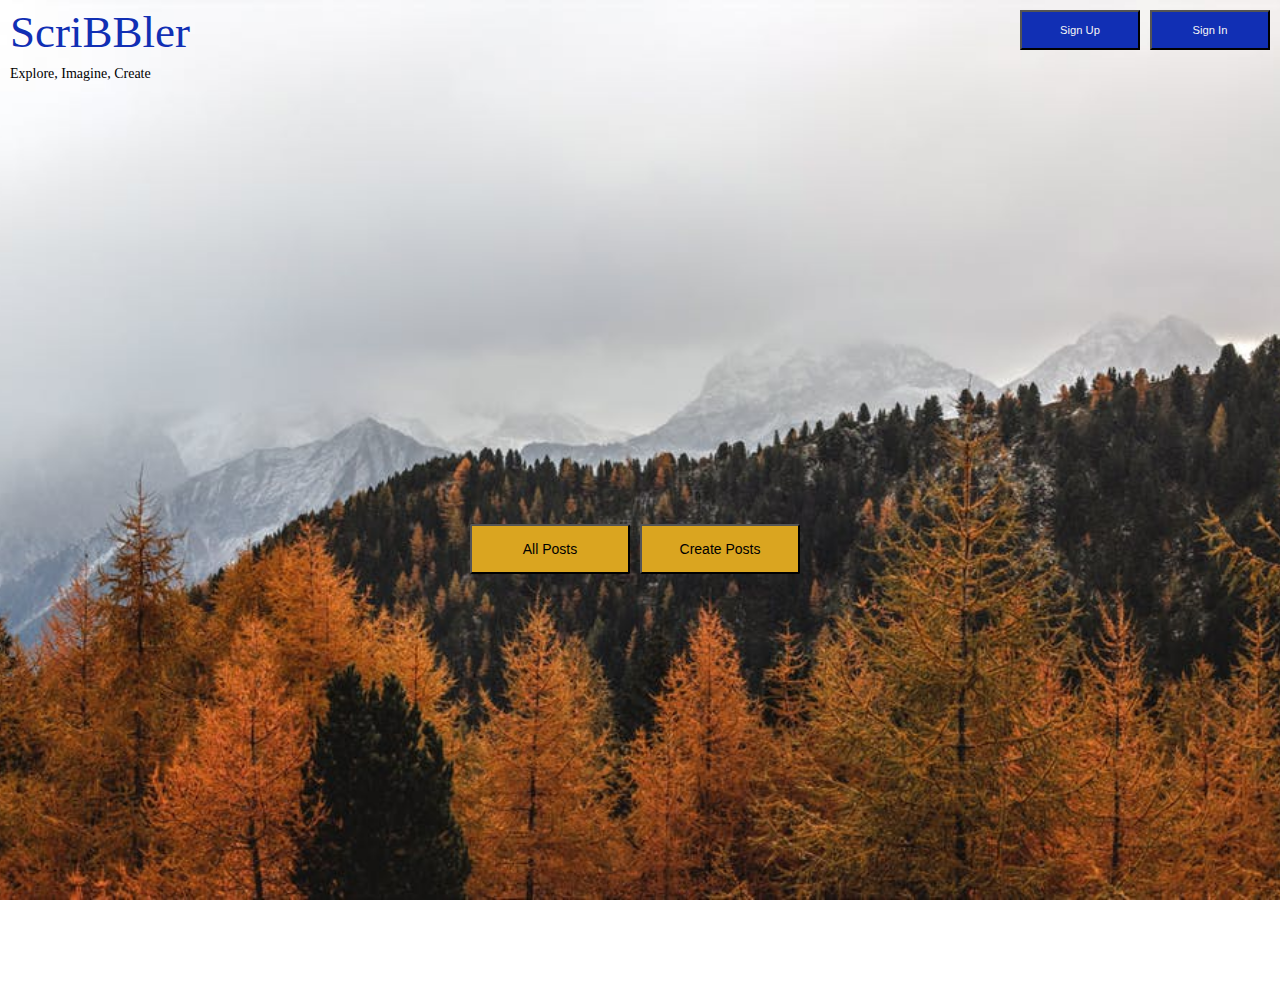
<file: index.html>
<!DOCTYPE html>
<html>

<head>
    <!-- TODO: Include Font Awesome file here -->
    <!-- TODO: Include Google Fonts file here -->
    <title>Scribbler Project</title>
    <link rel="stylesheet" href="https://maxcdn.bootstrapcdn.com/bootstrap/3.4.1/css/bootstrap.min.css">
    <script src="https://ajax.googleapis.com/ajax/libs/jquery/3.5.1/jquery.min.js"></script>
    <script src="https://maxcdn.bootstrapcdn.com/bootstrap/3.4.1/js/bootstrap.min.js"></script>
    <link rel="stylesheet" href="css/header.css">
    <link rel="stylesheet" href="css/index.css">
</head>

<body>
    <!-- TODO: Include all your code for the header and home page here -->
    <div class="header">
      <div class="logo">

      </div>
      <div class="header-btn">
        <button type="button" name="button" class="signbtns" data-toggle="modal" data-target="#ModalSignin" id="signin">Sign In</button>
        <button type="button" name="button" class="signbtns" data-toggle="modal" data-target="#ModalSignup" id="signup">Sign Up</button>
        <a id="Title" class="logo">ScriBBler</a>
        <p class="subtitle">Explore, Imagine, Create</p>
      </div>
    </div>
    <div class="postButtons">
      <button type="button" name="button" class="btns2" onclick="window.location.href = './html/postslist.html';">All Posts</button>
      <button type="button" name="button" class="btns2" data-toggle="modal" data-target="#postscreate" id="createbtn">Create Posts</button>
    </div>

    <!--MODAL-->

    <div class="modal fade" id="ModalSignin" role="dialog">
            <div class="modal-dialog" role="document">
                <div class="modal-content">
                    <div class="modal-header">
                        <button type="button" class="close" data-dismiss="modal">
                            <span>&times;</span>
                        </button>
                        <h1 class="modal-title" id="ModalLabel" style="text-align: center;">Welcome Back!</h1>

                    </div>
                    <div class="modal-body">
                        <form>
                            <div class="form-group">
                                <label for="Username">Username</label>
                                <input type="text" class="form-control" id="Username" placeholder="Enter your username" style="background-color :#F5F5F5 ;" required>
                            </div>
                            <div class="form-group">
                                <label for="Password1">Password</label>
                                <input type="password" class="form-control" id="Password1" placeholder="Enter your password" style="background-color :#F5F5F5 ;" required>
                            </div>
                            <div class="modal-signin-container">
                                <button type="submit" class="btn btn-success btn-block">Sign In</button>
                            </div>
                            <div class="modal-footer" style="text-align: center;">
                                Not a member?<a data-toggle="modal" data-dismiss="modal" data-target="#ModalSignup" href="">Sign Up</a>
                            </div>
                        </form>
                    </div>
                </div>
            </div>
        </div>
        <div class="modal fade" id="ModalSignup" role="dialog">
            <div class="modal-dialog" role="document">
                <div class="modal-content">
                    <div class="modal-header">
                        <button type="button" class="close" data-dismiss="modal">
                            <span>&times;</span>
                        </button>
                        <h1 class="modal-title" id="ModalLabel" style="color:black; text-align: center;">Get Started</h1>
                    </div>
                    <div class="modal-body" style="height: 400px;">
                        <form>

                            <div class="form-group">
                                <label for="name">Name</label>
                                <input type="text" class="form-control" id="name" placeholder="Enter your name" style="background-color : #F5F5F5 ;" required>

                            </div>
                            <div class="form-group">
                                <label for="Username1">Username</label>
                                <input type="text" class="form-control" id="Username1" placeholder="Enter your username" style="background-color : #F5F5F5;" required>
                            </div>
                            <div class="form-group">
                                <label for="Password1">Password</label>
                                <input type="password" class="form-control" id="Password1" placeholder="Enter your password" style="background-color : #F5F5F5 ;" required>
                            </div>
                            <div class="form-group">
                                <label for="Password2">Confirm Password</label>
                                <input type="password" class="form-control" id="Password2" placeholder="Re-enter your Password" style="background-color : #F5F5F5 ;" required>
                            </div>

                            <div class="modal-signin-container">
                                <button type="submit" class="btn btn-success btn-block">Sign Up</button>
                            </div>

                        </form>
                    </div>
                </div>
            </div>
        </div>
    </div>

    <div class="posts">
        <div class="postbtns">
            <div class="modal fade bd-example-modal-lg" role="dialog" id="postscreate">
                <div class="modal-dialog  modal-lg" role="document">
                    <div class="modal-content">
                        <div class="modal-header">
                            <button type="button" class="close" data-dismiss="modal">
                              <span style="color:black">&times;</span>
                            </button>
                            <h1 class="modal-title" style="text-align: center;">Pen Your Post</h1>
                        </div>
                        <form>
                            <div class="modal-body">
                                <div class="form-group">
                                    <label for="Title">Title</label>
                                    <input type="text" class="form-control" id="posttitle" placeholder="Enter title for your post" style="background-color : #F5F5F5; width: 425px;" required>
                                </div>
                                <div class="form-group">
                                    <label for="Content">Contents</label>
                                    <textarea rows="10" cols="50" class="form-control" id="postcontent" placeholder="Enter the contents for your post" style="background: #F5F5F5;" required></textarea>
                                </div>
                            </div>
                            <div class="modal-footer">
                                <button type="submit" class="btn btn-success">Create</button>
                            </div>
                        </form>
                    </div>
                </div>
            </div>
        </div>
    </div>
  </body>
</html>
</file>
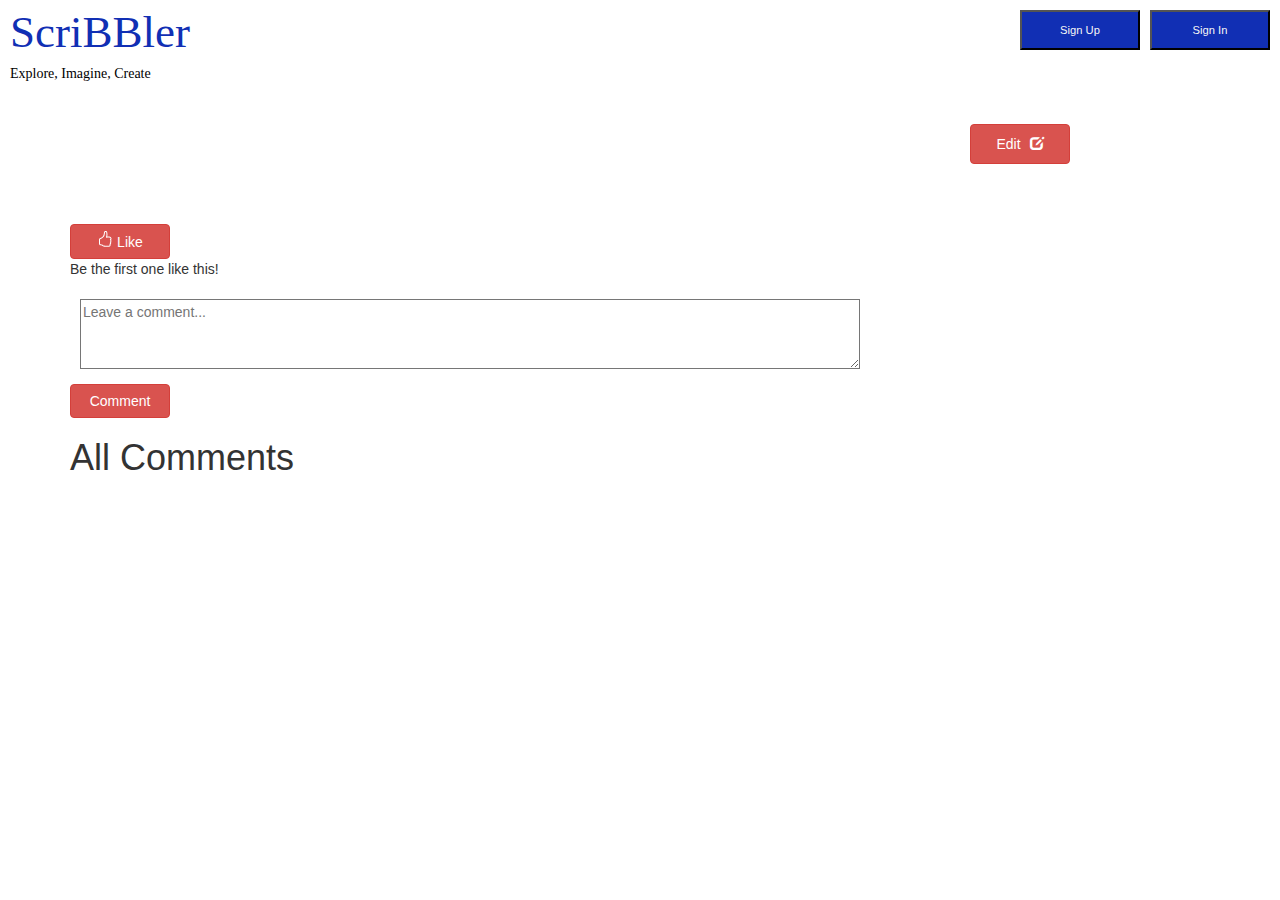
<file: html/post.html>
<!DOCTYPE html>
<html lang="en">

<head>
    <title>Scribbler</title>
    <meta charset="utf-8">
    <meta name="viewport" content="width=device-width, initial-scale=1">
    <link rel="stylesheet" href="https://maxcdn.bootstrapcdn.com/bootstrap/3.4.1/css/bootstrap.min.css">
    <script src="https://ajax.googleapis.com/ajax/libs/jquery/3.5.1/jquery.min.js"></script>
    <script src="https://maxcdn.bootstrapcdn.com/bootstrap/3.4.1/js/bootstrap.min.js"></script>
    <link href='..\css\header.css' rel='stylesheet' type='text/css'>
    <link href='..\css\post.css' rel='stylesheet' type='text/css'>
</head>

<body>
    <div class="header">
        <div class="btns-top">
            <button type="button" data-toggle="modal" data-target="#ModalSignin" class="signingupinbtns" id="signin">Sign In</button>
            <button type="button" data-toggle="modal" data-target="#ModalSignup" class="signingupinbtns" id="signup">Sign Up</button>
            <a id="Title" class="logo">ScriBBler</a>
            <p class="subtitle">Explore, Imagine, Create</p>
        </div>
        <div class="modal fade" id="ModalSignin" role="dialog">
            <div class="modal-dialog" role="document">
                <div class="modal-content">
                    <div class="modal-header">
                        <button type="button" class="close" data-dismiss="modal">
                            <span aria-hidden="true">&times;</span>
                        </button>
                        <h1 class="modal-title" id="ModalLabel" style="text-align: center;">Welcome Back!</h1>
                    </div>
                    <div class="modal-body">
                        <form>
                            <div class="form-group">
                                <label for="Username">Username</label>
                                <input type="text" class="form-control" id="Username" placeholder="Enter your username" style="background-color :whitesmoke ;" required>
                            </div>
                            <div class="form-group">
                                <label for="Password1">Password</label>
                                <input type="password" class="form-control" id="Password1" placeholder="Enter your password" style="background-color :whitesmoke ;" required>
                            </div>
                            <div class="modal-signin-container">
                                <button type="submit" class="btn btn-success btn-block">Sign In</button>
                            </div>
                            <div class="modal-footer" style="text-align: center;">
                                Not a member?<a data-target="#ModalSignup" data-toggle="modal" href="">Sign Up</a>
                            </div>
                        </form>
                    </div>
                </div>
            </div>
        </div>
        <div class="modal fade" id="ModalSignup" role="dialog">
            <div class="modal-dialog" role="document">
                <div class="modal-content">
                    <div class="modal-header">
                        <button type="button" class="close" data-dismiss="modal">
                            <span>&times;</span>
                        </button>
                        <h1 class="modal-title" id="ModalLabel" style="color:black ;text-align: center;">Get Started</h1>
                    </div>
                    <div class="modal-body" style="height: 400px;">
                        <form>

                            <div class="form-group">
                                <label for="name">Name</label>
                                <input type="text" class="form-control" id="name" placeholder="Enter your name" style="background-color : whitesmoke ;" required>

                            </div>
                            <div class="form-group">
                                <label for="Username1">Username</label>
                                <input type="text" class="form-control" id="Username1" placeholder="Enter your username" style="background-color :whitesmoke ;" required>
                            </div>
                            <div class="form-group">
                                <label for="Password1">Password</label>
                                <input type="password" class="form-control" id="Password1" placeholder="Enter your password" style="background-color :whitesmoke ;" required>
                            </div>
                            <div class="form-group">
                                <label for="Password2">Confirm Password</label>
                                <input type="password" class="form-control" id="Password2" placeholder="Re-enter your Password" style="background-color :whitesmoke ;" required>
                            </div>

                            <div class="modal-signin-container">
                                <button type="submit" class="btn btn-success btn-block">Sign Up</button>
                            </div>

                        </form>
                    </div>
                </div>
            </div>
        </div>
    </div>
    <div class="post container">
        <div class="heading-content" id="editableheading"></div><br>
        <div class="writer">
            <div class="writername"></div>
            <div>
                <button id="editbtn" class="btn btn-danger" onclick="Edit()">Edit <i class="glyphicon glyphicon-edit" style="padding-left: 5px;"></i></button>
            </div>
        </div><br>
        <div class="post-content" id="editablecontent"></div><br>
        <button id="like" onclick="count1()" class="btn btn-danger"><svg xmlns="http://www.w3.org/2000/svg" width="16" height="16" fill="currentColor" class="bi bi-hand-thumbs-up" viewBox="0 0 16 16">
            <path d="M8.864.046C7.908-.193 7.02.53 6.956 1.466c-.072 1.051-.23 2.016-.428 2.59-.125.36-.479 1.013-1.04 1.639-.557.623-1.282 1.178-2.131 1.41C2.685 7.288 2 7.87 2 8.72v4.001c0 .845.682 1.464 1.448 1.545 1.07.114 1.564.415 2.068.723l.048.03c.272.165.578.348.97.484.397.136.861.217 1.466.217h3.5c.937 0 1.599-.477 1.934-1.064a1.86 1.86 0 0 0 .254-.912c0-.152-.023-.312-.077-.464.201-.263.38-.578.488-.901.11-.33.172-.762.004-1.149.069-.13.12-.269.159-.403.077-.27.113-.568.113-.857 0-.288-.036-.585-.113-.856a2.144 2.144 0 0 0-.138-.362 1.9 1.9 0 0 0 .234-1.734c-.206-.592-.682-1.1-1.2-1.272-.847-.282-1.803-.276-2.516-.211a9.84 9.84 0 0 0-.443.05 9.365 9.365 0 0 0-.062-4.509A1.38 1.38 0 0 0 9.125.111L8.864.046zM11.5 14.721H8c-.51 0-.863-.069-1.14-.164-.281-.097-.506-.228-.776-.393l-.04-.024c-.555-.339-1.198-.731-2.49-.868-.333-.036-.554-.29-.554-.55V8.72c0-.254.226-.543.62-.65 1.095-.3 1.977-.996 2.614-1.708.635-.71 1.064-1.475 1.238-1.978.243-.7.407-1.768.482-2.85.025-.362.36-.594.667-.518l.262.066c.16.04.258.143.288.255a8.34 8.34 0 0 1-.145 4.725.5.5 0 0 0 .595.644l.003-.001.014-.003.058-.014a8.908 8.908 0 0 1 1.036-.157c.663-.06 1.457-.054 2.11.164.175.058.45.3.57.65.107.308.087.67-.266 1.022l-.353.353.353.354c.043.043.105.141.154.315.048.167.075.37.075.581 0 .212-.027.414-.075.582-.05.174-.111.272-.154.315l-.353.353.353.354c.047.047.109.177.005.488a2.224 2.224 0 0 1-.505.805l-.353.353.353.354c.006.005.041.05.041.17a.866.866 0 0 1-.121.416c-.165.288-.503.56-1.066.56z"/>
          </svg><span id="likebtn"> Like</span>
        </button>
        <p id="counter">Be the first one like this!</p>
        <textarea id="comments" placeholder="Leave a comment..."></textarea>
        <div><button id="commentbtn" class="btn btn-danger" onclick=Coment()>Comment</button></div>

        <h1 id="commentsheading">All Comments</h1>
        <div class="comment-container" id="c2">
        </div>
    </div>
    <script src="../scripts/post.js"></script>

</body>

</html>
</file>
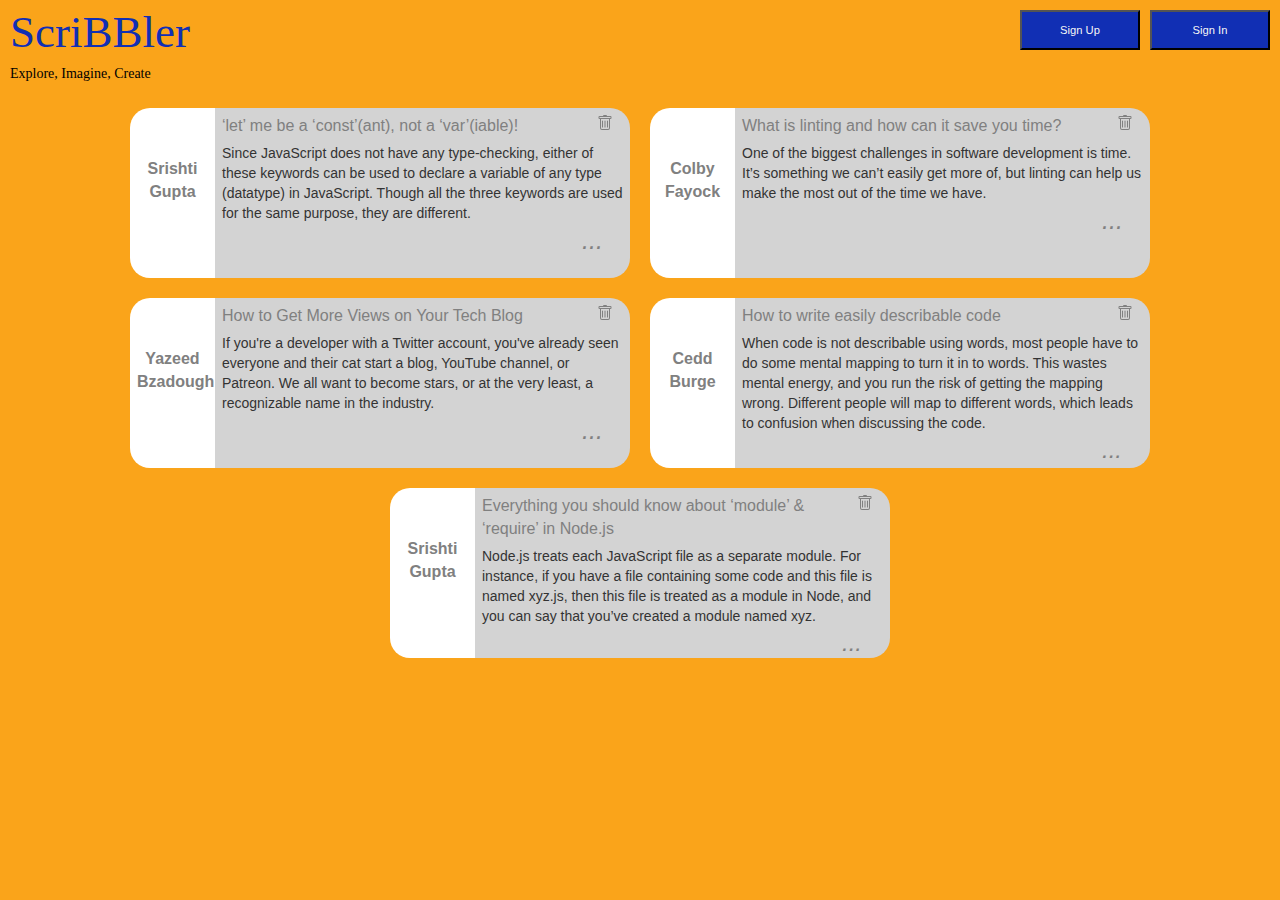
<file: html/postslist.html>
<!DOCTYPE html>
<html>

<head>
    <meta charset="utf-8">
    <meta name="viewport" content="width=device-width, initial-scale=1">
    <link rel="stylesheet" href="https://maxcdn.bootstrapcdn.com/bootstrap/3.4.1/css/bootstrap.min.css">
    <script src="https://ajax.googleapis.com/ajax/libs/jquery/3.5.1/jquery.min.js"></script>
    <script src="https://maxcdn.bootstrapcdn.com/bootstrap/3.4.1/js/bootstrap.min.js"></script>
    <link href='..\css\header.css' rel='stylesheet' type='text/css'>
    <link href='..\css\postlist.css' rel='stylesheet' type='text/css'>
</head>

<body style="background-color:#FAA41A">
    <div class="header">
        <div class="btns-top">
            <button type="button" data-toggle="modal" data-target="#ModalSignin" class="signingupinbtns" id="signin">Sign In</button>
            <button type="button" data-toggle="modal" data-target="#ModalSignup" class="signingupinbtns" id="signup">Sign Up</button>
            <a id="Title" class="logo">ScriBBler</a>
            <p class="subtitle">Explore, Imagine, Create</p>
        </div>
        <div class="modal fade" id="ModalSignin" role="dialog">
            <div class="modal-dialog" role="document">
                <div class="modal-content">
                    <div class="modal-header">
                        <button type="button" class="close" data-dismiss="modal">
                            <span aria-hidden="true">&times;</span>
                        </button>
                        <h1 class="modal-title" id="ModalLabel" style="text-align: center;">Welcome Back!</h1>

                    </div>
                    <div class="modal-body">
                        <form>
                            <div class="form-group">
                                <label for="Username">Username</label>
                                <input type="text" class="form-control" id="Username" placeholder="Enter your username" style="background-color :whitesmoke ;" required>
                            </div>
                            <div class="form-group">
                                <label for="Password1">Password</label>
                                <input type="password" class="form-control" id="Password1" placeholder="Enter your password" style="background-color :whitesmoke ;" required>
                            </div>
                            <div class="modal-signin-container">
                                <button type="submit" class="btn btn-success btn-block">Sign In</button>
                            </div>
                            <div class="modal-footer" style="text-align: center;">
                                Not a member?<a data-target="#ModalSignup" data-dismiss="modal" data-toggle="modal" href="">Sign Up</a>
                            </div>
                        </form>
                    </div>
                </div>
            </div>
        </div>
        <div class="modal fade" id="ModalSignup" role="dialog">
            <div class="modal-dialog" role="document">
                <div class="modal-content">
                    <div class="modal-header">
                        <button type="button" class="close" data-dismiss="modal">
                            <span>&times;</span>
                        </button>
                        <h1 class="modal-title" id="ModalLabel" style="color:black ;text-align: center;">Get Started</h1>
                    </div>
                    <div class="modal-body" style="height: 400px;">
                        <form>

                            <div class="form-group">
                                <label for="name">Name</label>
                                <input type="text" class="form-control" id="name" placeholder="Enter your name" style="background-color : whitesmoke ;" required>

                            </div>
                            <div class="form-group">
                                <label for="Username1">Username</label>
                                <input type="text" class="form-control" id="Username1" placeholder="Enter your username" style="background-color :whitesmoke ;" required>
                            </div>
                            <div class="form-group">
                                <label for="Password1">Password</label>
                                <input type="password" class="form-control" id="Password1" placeholder="Enter your password" style="background-color :whitesmoke ;" required>
                            </div>
                            <div class="form-group">
                                <label for="Password2">Confirm Password</label>
                                <input type="password" class="form-control" id="Password2" placeholder="Re-enter your Password" style="background-color :whitesmoke ;" required>
                            </div>

                            <div class="modal-signin-container">
                                <button type="submit" class="btn btn-success btn-block">Sign Up</button>
                            </div>

                        </form>
                    </div>
                </div>
            </div>
        </div>
    </div>


    <div class="container">

        <!-- post 1 starts here -->
        <div class="postcard" id="post1">
            <div class="sidesquare">
                <span class="sidesquarecontent" id="writer1">Srishti Gupta</span>
            </div>

            <div class="postbody">
                <div>
                    <div class="postbodyheading">
                        <span class="postbodyheadingcontent" id="h1">‘let’ me be a ‘const’(ant), not a ‘var’(iable)!</span>
                        <span class="trash-button" data-toggle="modal" data-target="#YesNo">
                            <svg xmlns="http://www.w3.org/2000/svg" width="16" height="16" fill="currentColor" class="bi bi-trash" viewBox="0 0 16 16">
                                <path d="M5.5 5.5A.5.5 0 0 1 6 6v6a.5.5 0 0 1-1 0V6a.5.5 0 0 1 .5-.5zm2.5 0a.5.5 0 0 1 .5.5v6a.5.5 0 0 1-1 0V6a.5.5 0 0 1 .5-.5zm3 .5a.5.5 0 0 0-1 0v6a.5.5 0 0 0 1 0V6z"/>
                                <path fill-rule="evenodd" d="M14.5 3a1 1 0 0 1-1 1H13v9a2 2 0 0 1-2 2H5a2 2 0 0 1-2-2V4h-.5a1 1 0 0 1-1-1V2a1 1 0 0 1 1-1H6a1 1 0 0 1 1-1h2a1 1 0 0 1 1 1h3.5a1 1 0 0 1 1 1v1zM4.118 4L4 4.059V13a1 1 0 0 0 1 1h6a1 1 0 0 0 1-1V4.059L11.882 4H4.118zM2.5 3V2h11v1h-11z"/>
                              </svg>
                        </span>
                    </div>
                </div>
                <span class="posttext" id="c1">Since JavaScript does not have any type-checking, either of these keywords can be used to declare a variable of any type (datatype) in JavaScript. Though all the three keywords are used for the same purpose, they are different.</span>
                <span class="ellipsis" onclick="open1(writer1,h1,c1)">
                    <i style="font-size: 25px; ">...</i>
                </span>
            </div>


        </div>
        <!-- post 1 ends here -->

        <!-- post 2 starts here -->
        <div class="postcard" id="post2">
            <div class="sidesquare">
                <span class="sidesquarecontent" id="writer2">Colby Fayock</span>
            </div>

            <div class="postbody">
                <div>
                    <div class="postbodyheading">
                        <span class="postbodyheadingcontent" id="h2">What is linting and how can it save you time?</span>
                        <span class="trash-button" data-toggle="modal" data-target="#YesNo">
                            <svg xmlns="http://www.w3.org/2000/svg " width="16" height="16 " fill="currentColor " class="bi bi-trash " viewBox="0 0 16 16 ">
                                <path d="M5.5 5.5A.5.5 0 0 1 6 6v6a.5.5 0 0 1-1 0V6a.5.5 0 0 1 .5-.5zm2.5 0a.5.5 0 0 1 .5.5v6a.5.5 0 0 1-1 0V6a.5.5 0 0 1 .5-.5zm3 .5a.5.5 0 0 0-1 0v6a.5.5 0 0 0 1 0V6z "/>
                                <path fill-rule="evenodd " d="M14.5 3a1 1 0 0 1-1 1H13v9a2 2 0 0 1-2 2H5a2 2 0 0 1-2-2V4h-.5a1 1 0 0 1-1-1V2a1 1 0 0 1 1-1H6a1 1 0 0 1 1-1h2a1 1 0 0 1 1 1h3.5a1 1 0 0 1 1 1v1zM4.118 4L4 4.059V13a1 1 0 0 0 1 1h6a1 1 0
                    0 0 1-1V4.059L11.882 4H4.118zM2.5 3V2h11v1h-11z "/>
                              </svg>
                        </span>
                    </div>
                </div>
                <span class="posttext" id="c2">One of the biggest challenges in software development is time. It’s something we can’t easily get more of, but linting can help us make the most out of the time we have.</span>
                <span class="ellipsis" onclick="open1(writer2,h2,c2)">
                    <i style="font-size:25px">...</i>
                </span>
            </div>

        </div>
        <!-- post 2 ends here -->

        <!-- post 3 starts here -->
        <div class="postcard " id="post3">
            <div class="sidesquare ">
                <span class="sidesquarecontent " id="writer3">Yazeed Bzadough</span>
            </div>

            <div class="postbody ">
                <div>
                    <div class="postbodyheading">
                        <span class="postbodyheadingcontent" id="h3">How to Get More Views on Your Tech Blog</span>
                        <span class="trash-button" data-toggle="modal" data-target="#YesNo">
                            <svg xmlns="http://www.w3.org/2000/svg " width="16 " height="16 " fill="currentColor " class="bi bi-trash " viewBox="0 0 16 16 ">
                                <path d="M5.5 5.5A.5.5 0 0 1 6 6v6a.5.5 0 0 1-1 0V6a.5.5 0 0 1 .5-.5zm2.5 0a.5.5 0 0 1 .5.5v6a.5.5 0 0 1-1 0V6a.5.5 0 0 1 .5-.5zm3 .5a.5.5 0 0 0-1 0v6a.5.5 0 0 0 1 0V6z "/>
                                <path fill-rule="evenodd " d="M14.5 3a1 1 0 0 1-1 1H13v9a2 2 0 0 1-2 2H5a2 2 0 0 1-2-2V4h-.5a1 1 0 0 1-1-1V2a1 1 0 0 1 1-1H6a1 1 0 0 1 1-1h2a1 1 0 0 1 1 1h3.5a1 1 0 0 1 1 1v1zM4.118 4L4 4.059V13a1 1 0 0 0 1 1h6a1 1 0
                    0 0 1-1V4.059L11.882 4H4.118zM2.5 3V2h11v1h-11z "/>
                              </svg>
                        </span>
                    </div>
                </div>
                <span class="posttext" id="c3">If you're a developer with a Twitter account, you've already seen everyone and their cat start a blog, YouTube channel, or Patreon. We all want to become stars, or at the very least, a recognizable name in the industry.</span>
                <span class="ellipsis" onclick="open1(writer3,h3,c3)">
                    <i style="font-size:25px">...</i>
                </span>
            </div>

        </div>
        <!-- post 3 ends here -->

        <!-- post 4 starts here -->
        <div class="postcard" id="post4">
            <div class="sidesquare ">
                <span class="sidesquarecontent" id="writer4">Cedd Burge</span>
            </div>

            <div class="postbody">
                <div>
                    <div class="postbodyheading">
                        <span class="postbodyheadingcontent" id="h4">How to write easily describable code</span>
                        <span class="trash-button " data-toggle="modal" data-target="#YesNo">
                            <svg xmlns="http://www.w3.org/2000/svg " width="16 " height="16 " fill="currentColor " class="bi bi-trash " viewBox="0 0 16 16 ">
                                <path d="M5.5 5.5A.5.5 0 0 1 6 6v6a.5.5 0 0 1-1 0V6a.5.5 0 0 1 .5-.5zm2.5 0a.5.5 0 0 1 .5.5v6a.5.5 0 0 1-1 0V6a.5.5 0 0 1 .5-.5zm3 .5a.5.5 0 0 0-1 0v6a.5.5 0 0 0 1 0V6z "/>
                                <path fill-rule="evenodd " d="M14.5 3a1 1 0 0 1-1 1H13v9a2 2 0 0 1-2 2H5a2 2 0 0 1-2-2V4h-.5a1 1 0 0 1-1-1V2a1 1 0 0 1 1-1H6a1 1 0 0 1 1-1h2a1 1 0 0 1 1 1h3.5a1 1 0 0 1 1 1v1zM4.118 4L4 4.059V13a1 1 0 0 0 1 1h6a1 1 0
                    0 0 1-1V4.059L11.882 4H4.118zM2.5 3V2h11v1h-11z "/>
                              </svg>
                        </span>
                    </div>
                </div>
                <span class="posttext" id="c4">When code is not describable using words, most people have to do some mental mapping to turn it in to words. This wastes mental energy, and you run the risk of getting the mapping wrong. Different people will map to different words, which
                    leads to confusion when discussing the code.</span>
                <span class="ellipsis" onclick="open1(writer4,h4,c4)">
                    <i style="font-size:24px">...</i>
                </span>
            </div>
        </div>
        <!-- post 4 ends here -->

        <!-- post 5 starts here -->
        <div class="postcard" id="post5">
            <div class="sidesquare">
                <span class="sidesquarecontent" id="writer5">Srishti Gupta</span>
            </div>

            <div class="postbody ">
                <div>
                    <div class="postbodyheading">
                        <span class="postbodyheadingcontent" id="h5">Everything you should know about ‘module’ & ‘require’ in Node.js</span>
                        <span class="trash-button" data-toggle="modal" data-target="#YesNo">
                            <svg xmlns="http://www.w3.org/2000/svg " width="16 " height="16 " fill="currentColor " class="bi bi-trash " viewBox="0 0 16 16 ">
                                <path d="M5.5 5.5A.5.5 0 0 1 6 6v6a.5.5 0 0 1-1 0V6a.5.5 0 0 1 .5-.5zm2.5 0a.5.5 0 0 1 .5.5v6a.5.5 0 0 1-1 0V6a.5.5 0 0 1 .5-.5zm3 .5a.5.5 0 0 0-1 0v6a.5.5 0 0 0 1 0V6z "/>
                                <path fill-rule="evenodd " d="M14.5 3a1 1 0 0 1-1 1H13v9a2 2 0 0 1-2 2H5a2 2 0 0 1-2-2V4h-.5a1 1 0 0 1-1-1V2a1 1 0 0 1 1-1H6a1 1 0 0 1 1-1h2a1 1 0 0 1 1 1h3.5a1 1 0 0 1 1 1v1zM4.118 4L4 4.059V13a1 1 0 0 0 1 1h6a1 1 0
                    0 0 1-1V4.059L11.882 4H4.118zM2.5 3V2h11v1h-11z "/>
                              </svg>
                        </span>
                    </div>
                </div>
                <span class="posttext" id="c5">Node.js treats each JavaScript file as a separate module. For instance, if you have a file containing some code and this file is named xyz.js, then this file is treated as a module in Node, and you can say that you’ve created a module
                    named xyz.</span>
                <span class="ellipsis" onclick="open1(writer5,h5,c5)">
                    <i style="font-size:24px">...</i>
                </span>
            </div>

        </div>
        <!-- post 5 ends here -->

    </div>
    <!-- list of all posts ends here -->
    <div id="YesNo" class="modal fade">
        <div class="modal-dialog " style="height: 10px; width:350px;">
            <div class="modal-content">
                <div class="modal-header">
                    <br>
                    <p id="confirmyesno" class="modal-title" style="font-size: 16px; font:bold">
                        Are you sure you want to delete this post?</p><br>
                    <button id="btnYes" class="btn btn-success">Yes</button>
                    <button id="btnNo" class="btn btn-danger" data-dismiss="modal">No</button>
                </div>
            </div>
        </div>
    </div>
    <script src="..\scripts\postlist.js "></script>
</body>

</html>
</file>
<file: css/header.css>
#Title {
    font-family: 'Georgia, serif', cursive;
    color: rgb(17, 47, 180);
    margin: auto;
    text-decoration: none;
    font-size: 45px;
    margin: 10px 10px 0px 10px;
}

.subtitle {
    font-family: 'Montez', cursive;
    margin-left: 10px;
    color: black;
}

#signin,
#signup {
    width: 120px;
    padding: 10px;
    cursor: pointer;
    font-size: 80%;
    margin: auto;
    background: rgb(17, 47, 180);
    color: whitesmoke;
    float: right;
    margin: 10px 10px 0px 0px;
}
</file>
<file: css/index.css>
body{
  background-image: url('background.jpg');
    background-repeat: no-repeat;
    background-attachment: fixed;
    background-position: center center;
    background-size: cover;
    overflow: hidden;
    display: block;
    height: 100%;
}
.postButtons{
  display: flex;
  justify-content: center;
  align-items: center;
  height: 100vh;
}
.btns2{
  height: 50px;
  width: 160px;
  padding: 10px;
  border-radius: 2px;
  align-items: center;
  cursor: pointer;
  font-size: 100%;
  background: goldenrod;
  color: black;
  float: center;
  margin: 10px 10px 0px 0px;
}
</file>
